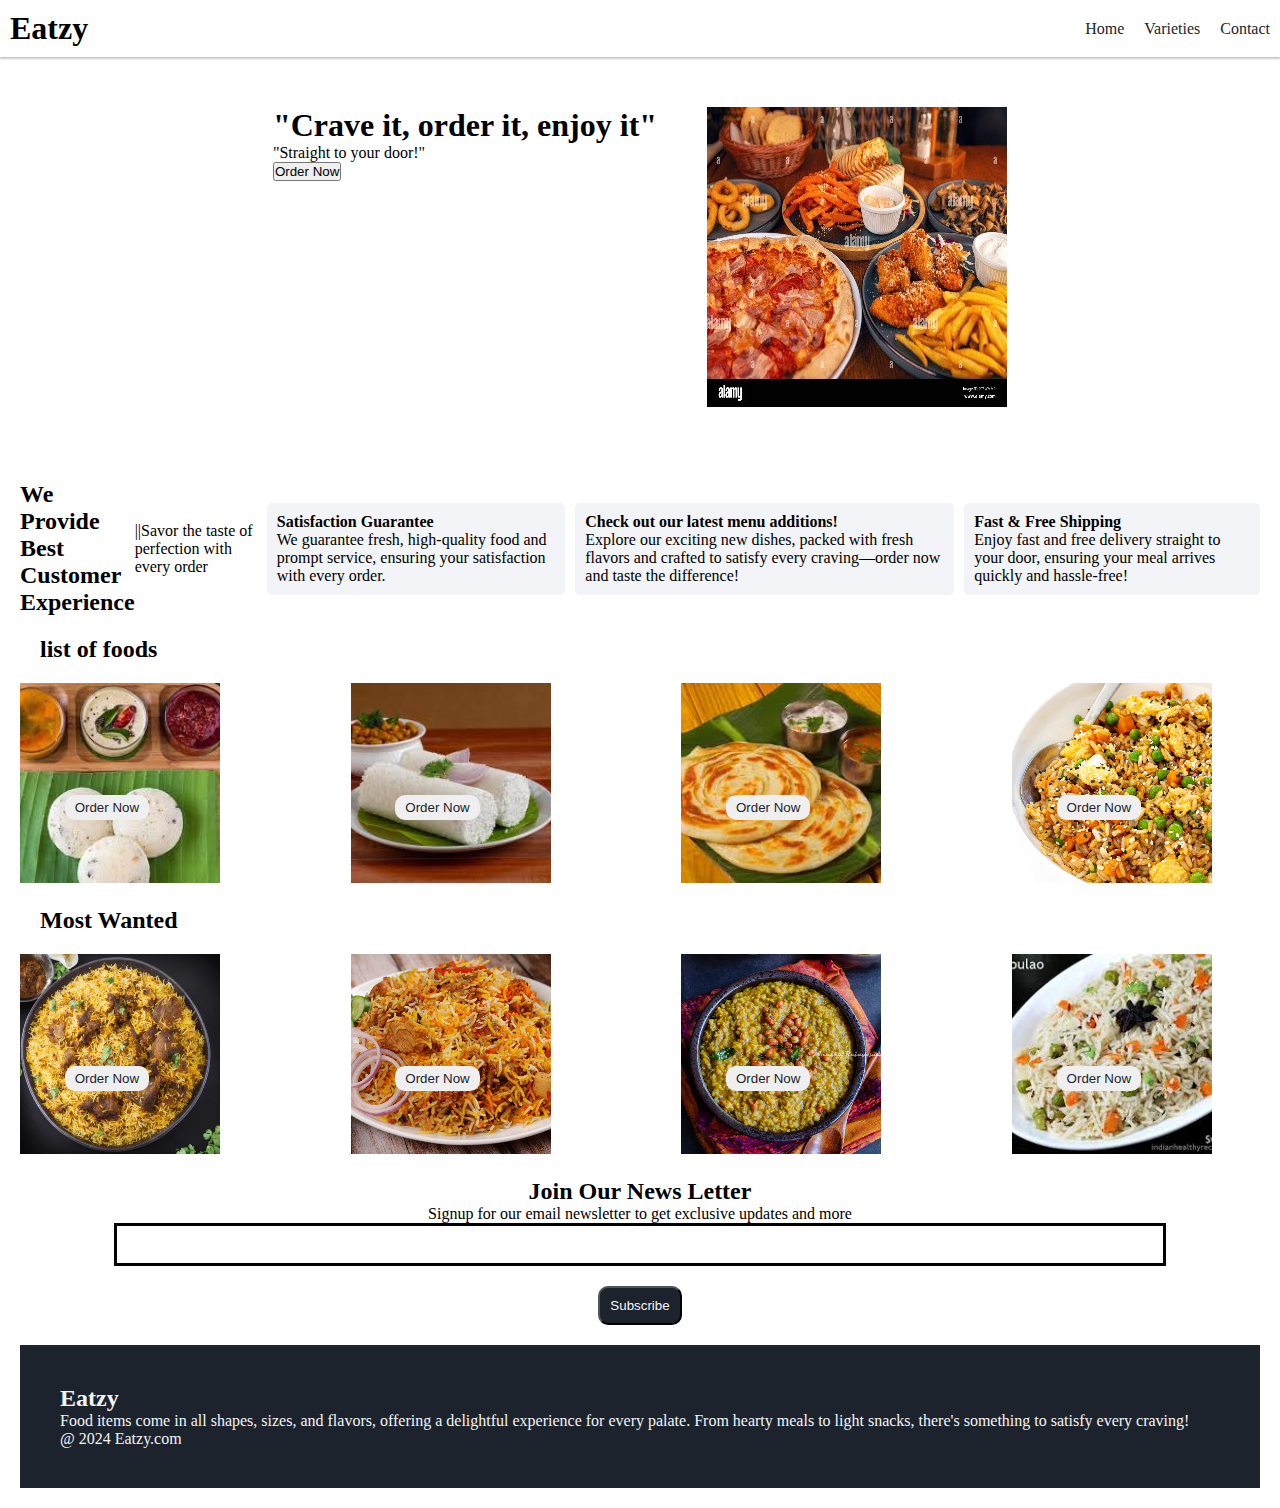
<file: index.html>
<!DOCTYPE html>
<html lang="en">

<head>
    <meta charset="UTF-8">
    <meta name="viewport" content="width=device-width, initial-scale=1.0">
    <meta name="description" content="Eatzy - Explore the world of food varieties delivered to your door.">
    <title>Eatzy</title>

    <!--Google Fonts-->
    <link rel="preconnect" href="https://fonts.googleapis.com">
    <link rel="preconnect" href="https://fonts.gstatic.com" crossorigin>
    <link href="https://fonts.googleapis.com/css2?family=Poppins&display=swap" rel="stylesheet">

    <!--My Css-->
    <link rel="stylesheet" href="style.css">

    <!--Font Awesome Icons-->
    <link rel="stylesheet" href="https://cdnjs.cloudflare.com/ajax/libs/font-awesome/6.6.0/css/all.min.css"
        integrity="sha512-Kc323vGBEqzTmouAECnVceyQqyqdsSiqLQISBL29aUW4U/M7pSPA/gEUZQqv1cwx4OnYxTxve5UMg5GT6L4JJg=="
        crossorigin="anonymous" referrerpolicy="no-referrer" />
</head>

<body>
    <!--Navbar-->
    <nav class="Navbar">
        <h1>Eatzy</h1>

        <div class="navbar-links">

            <p class="navbar-links"><a href="index.html">Home</a></p>
            <p class="navbar-links"><a href="varities.html">Varieties</a></p>
            <p class="navbar-links"><a href="contact.html">Contact</a></p>

        </div>

        <div class="navbar-menu-toggle" onclick="shownavbar()">
            <i class="fa-solid fa-bars"></i>
        </div>
    </nav>

    <!--side navbar-->
    <div class="side-navbar">
        <p style="text-align: right;" onclick="closenavbar()">
            <i class="fa-solid fa-xmark"></i>
        </p>
        <div class="side-navbar-links">
            <p class="side-navbar-links"><a href="index.html">Home</a></p>
            <p class="side-navbar-links"><a href="varities.html">Varieties</a></p>
            <p class="side-navbar-links"><a href="contact.html">Contact</a></p>

        </div>
    </div>

    <script src="index.js"></script>

    <!--Header-->
    <div class="header">
        <div>
            <h1>"Crave it, order it, enjoy it"</h1>
            <p>"Straight to your door!"</p>
            <button>Order Now</button>
        </div>

        <div>

            <img class="header-image" src="foodpic1.jpeg" alt="Delicious Indian Food">

        </div>


    </div>

    <!--service-->
    <div class="service">
        <div class="service-container-1">
            <div>
                <h2>We Provide Best</h2>
                <h2>Customer Experience</h2>
            </div>
            <div>
                <p>||Savor the taste of perfection with every order</p>
            </div>
            <div class="service-container-2">
                <div>
                    <i class="fa-regular fa-face-smile"></i>
                    <h4>Satisfaction Guarantee</h4>
                    <p>We guarantee fresh, high-quality food and prompt service, ensuring your satisfaction with every
                        order.</p>
                </div>
                <div>
                    <i class="fa-regular fa-face-smile"></i>
                    <h4>Check out our latest menu additions!</h4>
                    <p>Explore our exciting new dishes, packed with fresh flavors and crafted to satisfy every
                        craving—order now and taste the difference!</p>
                </div>
                <div>
                    <i class="fa-regular fa-face-smile"></i>
                    <h4>Fast & Free Shipping</h4>
                    <p>Enjoy fast and free delivery straight to your door, ensuring your meal arrives quickly and
                        hassle-free!</p>
                </div>
            </div>
        </div>

        <div>
            <h2 style="padding: 20px">list of foods</h2>

            <div class="list-of-foods">
                <div class="list-of-food-container">
                    <img src="idli-200x200.jpg" alt="">
                    <button>Order Now<i class="fa-solid fa-arrow-right"></i></button>
                </div>
                <div class="list-of-food-container">
                    <img src="puttu-200x200.jpg" alt="">
                    <button>Order Now<i class="fa-solid fa-arrow-right"></i></button>
                </div>
                <div class="list-of-food-container">
                    <img src="purrota-200x200.jpg" alt="">
                    <button>Order Now<i class="fa-solid fa-arrow-right"></i></button>
                </div>
                <div class="list-of-food-container">
                    <img src="fried rice-200x200.jpg" alt="">
                    <button>Order Now<i class="fa-solid fa-arrow-right"></i></button>
                </div>
            </div>
        </div>

        <div>
            <h2 style="padding: 20px">Most Wanted</h2>

            <div class="list-of-foods">
                <div class="list-of-food-container">
                    <img src="mutton biriyani-200x200.jpg" alt="">
                    <button>Order Now<i class="fa-solid fa-arrow-right"></i></button>
                </div>
                <div class="list-of-food-container">
                    <img src="chicken rice-200x200.jpg" alt="">
                    <button>Order Now<i class="fa-solid fa-arrow-right"></i></button>
                </div>
                <div class="list-of-food-container">
                    <img src="sambar rice-200x200.jpg" alt="">
                    <button>Order Now<i class="fa-solid fa-arrow-right"></i></button>
                </div>
                <div class="list-of-food-container">
                    <img src="veg pulao-200x200.jpg" alt="">
                    <button>Order Now<i class="fa-solid fa-arrow-right"></i></button>
                </div>
            </div>
        </div>

        <!--News-->
        <div class="news">
            <h2>Join Our News Letter</h2>
            <p>Signup for our email newsletter to get exclusive updates and more</p>

            <div>
                <input type="text" class="search">
            </div>

            <div>
                <button>Subscribe</button>
            </div>

        </div>

        <!--Footer-->
        <div class="footer">
            <div class="footer-container">
                <div class="footer-box1">
                    <h2 class="headingText">Eatzy</h2>
                    <p>Food items come in all shapes, sizes, and flavors, offering a delightful experience for every
                        palate.
                        From hearty meals to light snacks, there's something to satisfy every craving!</p>
                    <div class="footer-icon-container">
                        <i class="fa-brands fa-instagram" style="color: #ffffff;"></i>
                        <i class="fa-brands fa-facebook" style="color: #ffffff;"></i>
                        <i class="fa-brands fa-twitter" style="color: #ffffff;"></i>
                    </div>

                </div>

            </div>
            <p>@ 2024 Eatzy.com</p>

        </div>
</body>

</html>
</file>
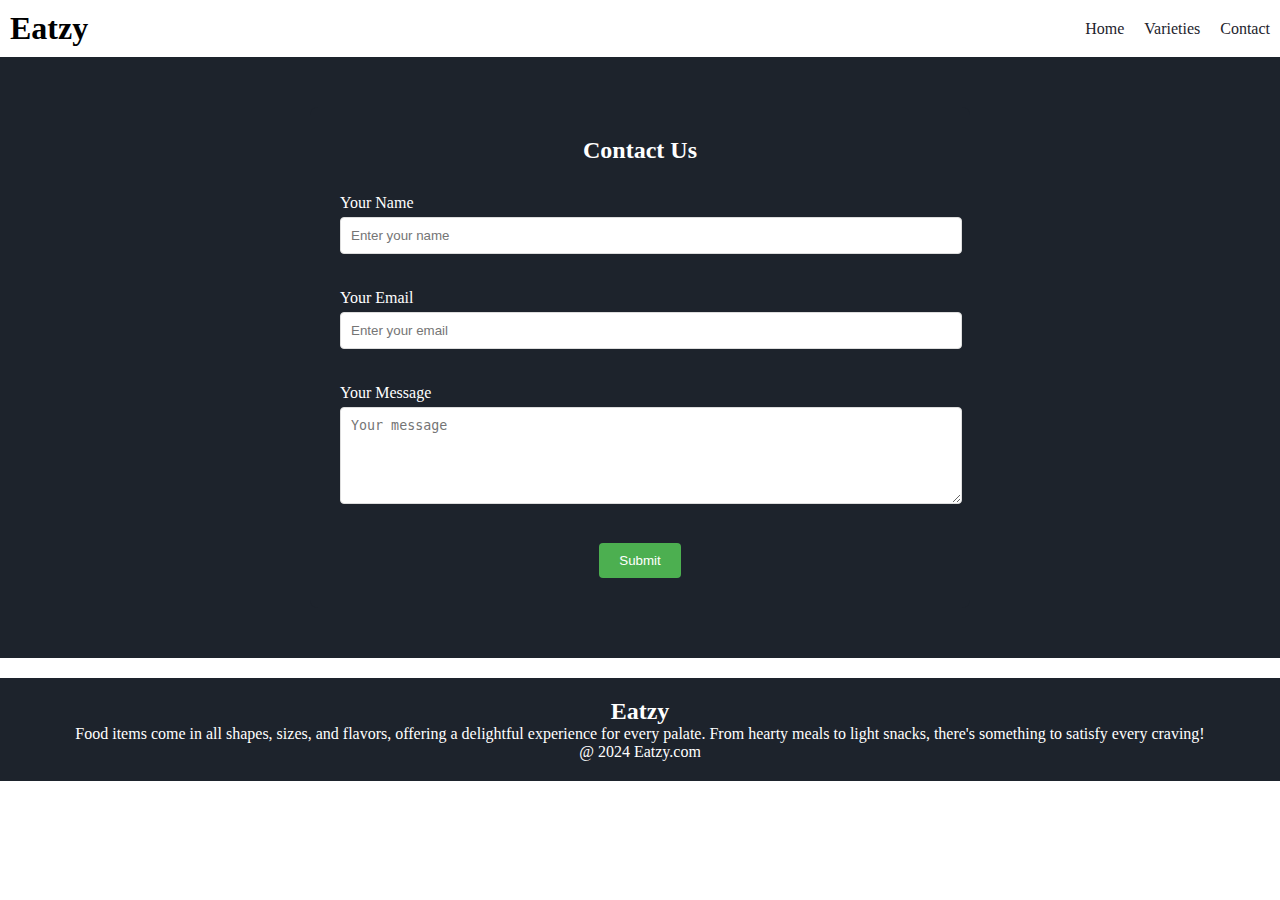
<file: contact.html>
<!DOCTYPE html>
<html lang="en">

<head>
    <meta charset="UTF-8">
    <meta name="viewport" content="width=device-width, initial-scale=1.0">
    <meta name="description" content="Eatzy - Explore the world of food varieties delivered to your door.">
    <title>Eatzy</title>

    <!--Google Fonts-->
    <link rel="preconnect" href="https://fonts.googleapis.com">
    <link rel="preconnect" href="https://fonts.gstatic.com" crossorigin>
    <link href="https://fonts.googleapis.com/css2?family=Poppins&display=swap" rel="stylesheet">

    <!--My Css-->
    <link rel="stylesheet" href="style.css">

    <!--Font Awesome Icons-->
    <link rel="stylesheet" href="https://cdnjs.cloudflare.com/ajax/libs/font-awesome/6.6.0/css/all.min.css"
        integrity="sha512-Kc323vGBEqzTmouAECnVceyQqyqdsSiqLQISBL29aUW4U/M7pSPA/gEUZQqv1cwx4OnYxTxve5UMg5GT6L4JJg=="
        crossorigin="anonymous" referrerpolicy="no-referrer" />
</head>

<body>
    <!--Navbar-->
    <nav class="Navbar">
        <h1>Eatzy</h1>

        <div class="navbar-links">
            <p class="navbar-links"><a href="index.html">Home</a></p>
            <p class="navbar-links"><a href="varities.html">Varieties</a></p>
            <p class="navbar-links"><a href="contact.html">Contact</a></p>
        </div>

        <div class="navbar-menu-toggle" onclick="shownavbar()">
            <i class="fa-solid fa-bars"></i>
        </div>
    </nav>

    <!--side navbar-->
    <div class="side-navbar">
        <p style="text-align: right;" onclick="closenavbar()">
            <i class="fa-solid fa-xmark"></i>
        </p>
        <div class="side-navbar-links">
            <p class="side-navbar-links"><a href="index.html">Home</a></p>
            <p class="side-navbar-links"><a href="varities.html">Varieties</a></p>
            <p class="side-navbar-links"><a href="contact.html">Contact</a></p>

        </div>
    </div>

    <!-- Contact Us Section -->
    <div class="contact-us" style="background-color: #1d232c; padding: 50px 0;">
        <div class="contact-form-container"
            style="max-width: 600px; margin: 0 auto; background-color: #1d232c; padding: 30px; border-radius: 8px;">
            <h2 style="color: #fff; text-align: center;">Contact Us</h2>
            <form action="#" method="POST">
                <div class="form-field" style="margin-bottom: 20px;">
                    <label for="name" style="color: #fff; display: block; margin-bottom: 5px;">Your Name</label>
                    <input type="text" id="name" name="name" placeholder="Enter your name"
                        style="width: 100%; padding: 10px; background-color: #fff; border: 1px solid #ddd; border-radius: 4px;">
                </div>

                <div class="form-field" style="margin-bottom: 20px;">
                    <label for="email" style="color: #fff; display: block; margin-bottom: 5px;">Your Email</label>
                    <input type="email" id="email" name="email" placeholder="Enter your email"
                        style="width: 100%; padding: 10px; background-color: #fff; border: 1px solid #ddd; border-radius: 4px;">
                </div>

                <div class="form-field" style="margin-bottom: 20px;">
                    <label for="message" style="color: #fff; display: block; margin-bottom: 5px;">Your Message</label>
                    <textarea id="message" name="message" placeholder="Your message" rows="5"
                        style="width: 100%; padding: 10px; background-color: #fff; border: 1px solid #ddd; border-radius: 4px;"></textarea>
                </div>

                <div style="text-align: center;">
                    <button type="submit"
                        style="background-color: #4CAF50; color: #fff; padding: 10px 20px; border: none; border-radius: 4px; cursor: pointer;">Submit</button>
                </div>
            </form>
        </div>
    </div>

    <!-- Footer -->
    <div class="footer" style="background-color: #1d232c; color: #fff; padding: 20px 0; text-align: center;">
        <div class="footer-container">
            <div class="footer-box1">
                <h2 class="headingText">Eatzy</h2>
                <p>Food items come in all shapes, sizes, and flavors, offering a delightful experience for every palate.
                    From hearty meals to light snacks, there's something to satisfy every craving!</p>
                <div class="footer-icon-container">
                    <i class="fa-brands fa-instagram" style="color: #ffffff;"></i>
                    <i class="fa-brands fa-facebook" style="color: #ffffff;"></i>
                    <i class="fa-brands fa-twitter" style="color: #ffffff;"></i>
                </div>
            </div>
        </div>
        <p>@ 2024 Eatzy.com</p>
    </div>

    <script src="contact.js"></script>


</body>

</html>
</file>
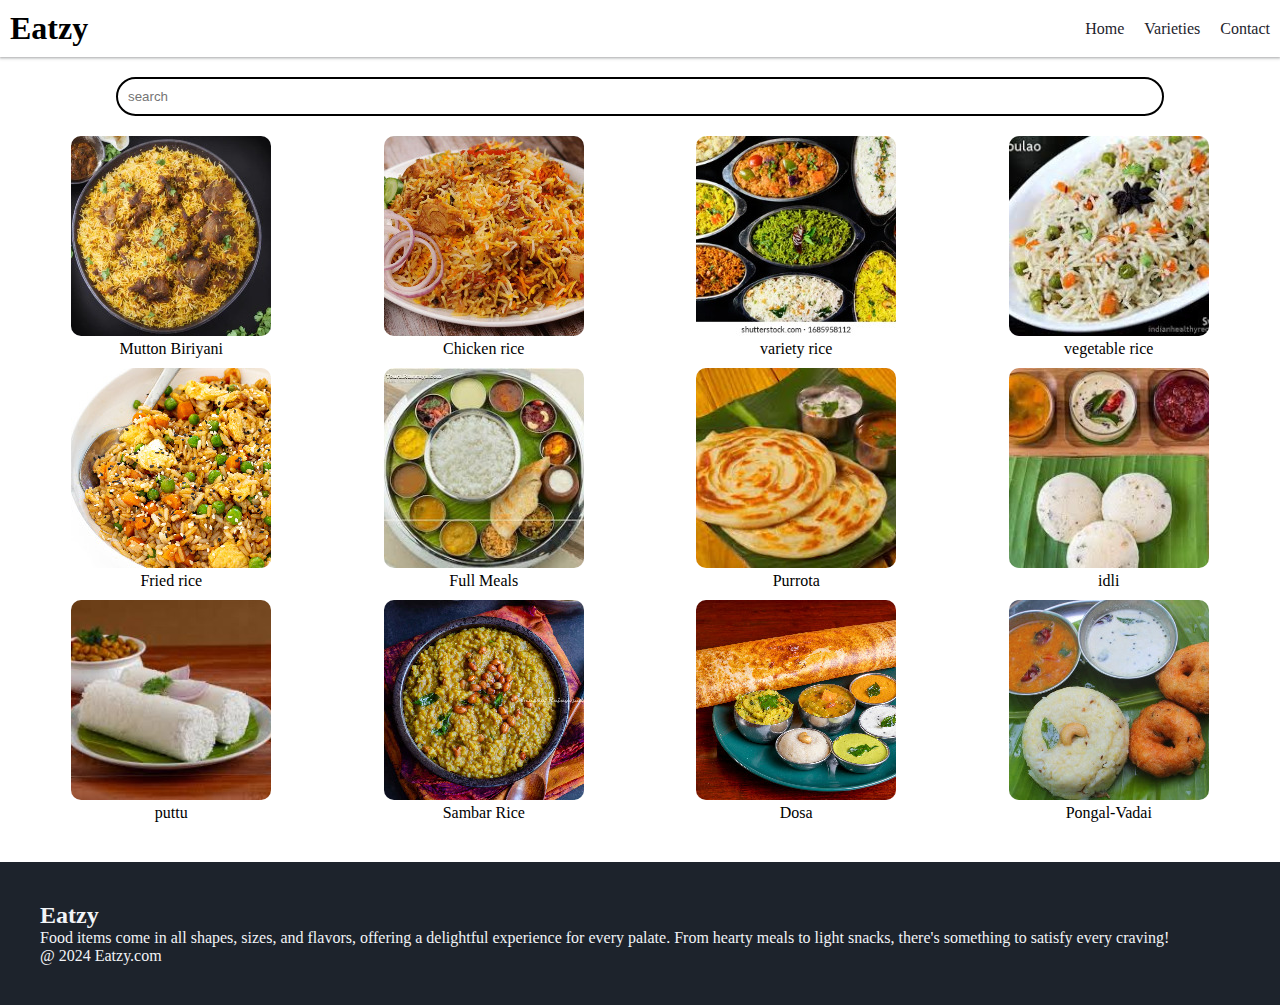
<file: varities.html>
<!DOCTYPE html>
<html lang="en">

<head>
    <meta charset="UTF-8">
    <meta name="viewport" content="width=device-width, initial-scale=1.0">
    <meta name="description" content="Eatzy - Explore the world of food varieties delivered to your door.">
    <title>Eatzy</title>

    <!--Google Fonts-->
    <link rel="preconnect" href="https://fonts.googleapis.com">
    <link rel="preconnect" href="https://fonts.gstatic.com" crossorigin>
    <link href="https://fonts.googleapis.com/css2?family=Poppins&display=swap" rel="stylesheet">

    <!--My Css-->
    <link rel="stylesheet" href="style.css">

    <!--Font Awesome Icons-->
    <link rel="stylesheet" href="https://cdnjs.cloudflare.com/ajax/libs/font-awesome/6.6.0/css/all.min.css"
        integrity="sha512-Kc323vGBEqzTmouAECnVceyQqyqdsSiqLQISBL29aUW4U/M7pSPA/gEUZQqv1cwx4OnYxTxve5UMg5GT6L4JJg=="
        crossorigin="anonymous" referrerpolicy="no-referrer" />
</head>

<body>
    <!--Navbar-->
    <nav class="Navbar">
        <h1>Eatzy</h1>

        <div class="navbar-links">

            <p class="navbar-link"><a href="index.html">Home</a></p>
            <p class="navbar-link"><a href="varities.html">Varieties</a></p>
            <p class="navbar-link"><a href="contact.html">Contact</a></p>

        </div>

        <div class="navbar-menu-toggle" onclick="shownavbar()">
            <i class="fa-solid fa-bars"></i>
        </div>
    </nav>


    <!--side navbar-->
    <div class="side-navbar">
        <p style="text-align: right;" onclick="closenavbar()">
            <i class="fa-solid fa-xmark"></i>
        </p>
        <div class="side-navbar-links">
            <p class="side-navbar-links"><a href="index.html">Home</a></p>
            <p class="side-navbar-links"><a href="varities.html">Varieties</a></p>
            <p class="side-navbar-links"><a href="contact.html">Contact</a></p>

        </div>
    </div>

    <!--product-->
    <div class="product-section">
        <form class="product-search">
            <input type="text" id="search" placeholder="search">
            <i class="fa-solid fa-magnifying-glass"></i>
        </form>

        <div class="products" id="products">
            <div class="products-box">
                <img src="mutton biriyani-200x200.jpg" alt="">
                <p>Mutton Biriyani</p>
            </div>

            <div class="products-box">
                <img src="chicken rice-200x200.jpg" alt="">
                <p>Chicken rice</p>
            </div>

            <div class="products-box">
                <img src="variety rice-200x200.jpg" alt="">
                <p>variety rice</p>
            </div>

            <div class="products-box">
                <img src="veg pulao-200x200.jpg" alt="">
                <p>vegetable rice</p>
            </div>
            <div class="products-box">
                <img src="fried rice-200x200.jpg" alt="">
                <p>Fried rice</p>
            </div>
            <div class="products-box">
                <img src="full meals-200x200.jpg" alt="">
                <p>Full Meals</p>
            </div>
            <div class="products-box">
                <img src="purrota-200x200.jpg" alt="">
                <p>Purrota</p>
            </div>
            <div class="products-box">
                <img src="idli-200x200.jpg" alt="">
                <p>idli</p>
            </div>
            <div class="products-box">
                <img src="puttu-200x200.jpg" alt="">
                <p>puttu</p>
            </div>
            <div class="products-box">
                <img src="sambar rice-200x200.jpg" alt="">
                <p>Sambar Rice</p>
            </div>
            <div class="products-box">
                <img src="dosa-200x200.jpg" alt="">
                <p>Dosa</p>
            </div>
            <div class="products-box">
                <img src="pongal-200x200.jpg" alt="">
                <p>Pongal-Vadai</p>
            </div>





        </div>



    </div>





    <!--Footer-->
    <div class="footer">
        <div class="footer-container">
            <div class="footer-box1">
                <h2 class="headingText">Eatzy</h2>
                <p>Food items come in all shapes, sizes, and flavors, offering a delightful experience for every palate.
                    From hearty meals to light snacks, there's something to satisfy every craving!</p>
                <div class="footer-icon-container">
                    <i class="fa-brands fa-instagram" style="color: #ffffff;"></i>
                    <i class="fa-brands fa-facebook" style="color: #ffffff;"></i>
                    <i class="fa-brands fa-twitter" style="color: #ffffff;"></i>
                </div>

            </div>

        </div>
        <p>@ 2024 Eatzy.com</p>

    </div>

    <script src="varities.js"></script>


</body>

</html>
</file>
<file: style.css>
*{
    padding:0;
    margin:0;
}


body{
.poppins-regular{
    font-family: "Poppins", sans-serif;
    font-weight: 400;
    font-style: normal;
}
  
}

.Navbar{
    display:flex;
    justify-content:space-between;
    align-items:center;
    padding:10px;
    box-shadow:rgba(60, 64, 67, 0.3) 0px 1px 2px 0px, rgba(60, 64, 67, 0.15) 0px 1px 3px 1px;
}

.navbar-links{
    display:flex;
    column-gap: 20px;

}

.navbar-links a{
    text-decoration: none;
    color: #1d232c;
}

.navbar-links a:hover{
    text-decoration: underline;
    color: #1d232c;
}

.navbar-menu-toggle{
    display: none;
}

/*side-navbar*/
.side-navbar{
    background-color: #1d232c;
    width:50% ;
    height: 100%;
    position: fixed;
    top: 0;
    left:-60%;
    padding: 20px;
    color:white;
    transition: 1s;
    z-index: 1000;
    
    
}
.side-navbar-links{
    margin-bottom: 30px;    
}
.side-navbar-links a{
    text-decoration: none;
    color: white;
}
.side-navbar-links a:hover{
    text-decoration: underline;
}
/*Header*/

.header{
    display: flex;
    justify-content: center;
    gap: 50px;
    padding: 50px;

}
.header-button{
    margin-top: 10px;
    padding: 20px;
    background-color: #1d232c;
    color: white;
}
.service{
    padding: 20px;
}
.service-container-1{
    display: flex;
    justify-content: space-between;
    align-items: center;
}
.service-container-2{
    display: flex;
    justify-content: space-between;
    align-items: center;
    gap: 10px;
}
.service-container-2 div{
    background-color: #f2f4f7;
    border-radius: 5px;
    padding: 10px;
}
.list-of-foods{
    display: flex;
    justify-content: space-between;
    flex-wrap: wrap;

}

.list-of-food-container{
    position: relative;
    flex-basis: 20%;
}
.list-of-foods button{
    padding-left: 10px;
    padding-right: 10px;
    padding-top: 5px;
    padding-bottom: 5px;
    margin-top: 10px;
    color: #1d232c;
    position: absolute;
    top: 50%;
    left: 18%;
    border-radius: 10px;
    border: none;
}

.news{
    display: flex;
    flex-direction: column;
    align-items: center;
    margin-top: 20px;
}

.news input{
    padding: 11px;
    width: 80vw;
    margin-bottom: 10px;
    border: solid black 3px;
}

.news button{
    margin-top: 10px;
    color: #f2f4f7;
    background-color: #1d232c;
    border-radius: 10px;
    padding: 10px;

}

.footer{
    margin-top: 20px;
    padding: 40px;
    background-color: #1d232c;
    color: #f2f4f7;
}

.product-section{
    margin-top: 20px;
}

.product-search{
    width: 80%;
    border: solid black 2px;
    border-radius: 20px;
    display: flex;
    justify-content: space-between;
    align-items: center;
    padding: 10px;
    margin: auto;
}

.product-section input{
    border: none;
    background-color: transparent;
    width: 100%;

}

.product-section input:focus{
    outline: none;
    
}

.products{
    padding:20px ;
    display: flex;
    gap: 10px;
    flex-wrap: wrap;
    justify-content: space-around;
    align-items: center;

}

.products-box{
    text-align: center;
    flex-basis: 20%;

}

.products-box img{
    border-radius: 10px;
}


/* Contact Us Form Styling */
.contact-us {
    background-color: #1d232c;
    padding: 50px 0;
}

.contact-form-container {
    background-color: #1d232c;
    padding: 30px;
    border-radius: 8px;
    max-width: 600px;
    margin: 0 auto;
}

.contact-form-container h2 {
    color: #fff;
    text-align: center;
    margin-bottom: 30px;
}

.form-field label {
    color: #fff;
    display: block;
    margin-bottom: 5px;
}

.form-field input, .form-field textarea {
    width: 100%;
    padding: 10px;
    background-color: #fff;
    border: 1px solid #ddd;
    border-radius: 4px;
    margin-bottom: 15px;
}

.form-field textarea {
    resize: vertical;
}

button[type="submit"] {
    background-color:  #45a049;;
    color: #fff;
    padding: 10px 20px;
    border: none;
    border-radius: 4px;
    cursor: pointer;
}

button[type="submit"]:hover {
    background-color: #45a049;
}

/*media query*/

@media screen and (max-width:700px){
    .navbar-menu-toggle{
        display: block;
    }
    .navbar-links{
        display: none;
    }
    .header-image{
        display: none;
    }
    .service-container-1{
        display: none;
    }
    .service-container-2{
        flex-direction: column;
    }
}
</file>
